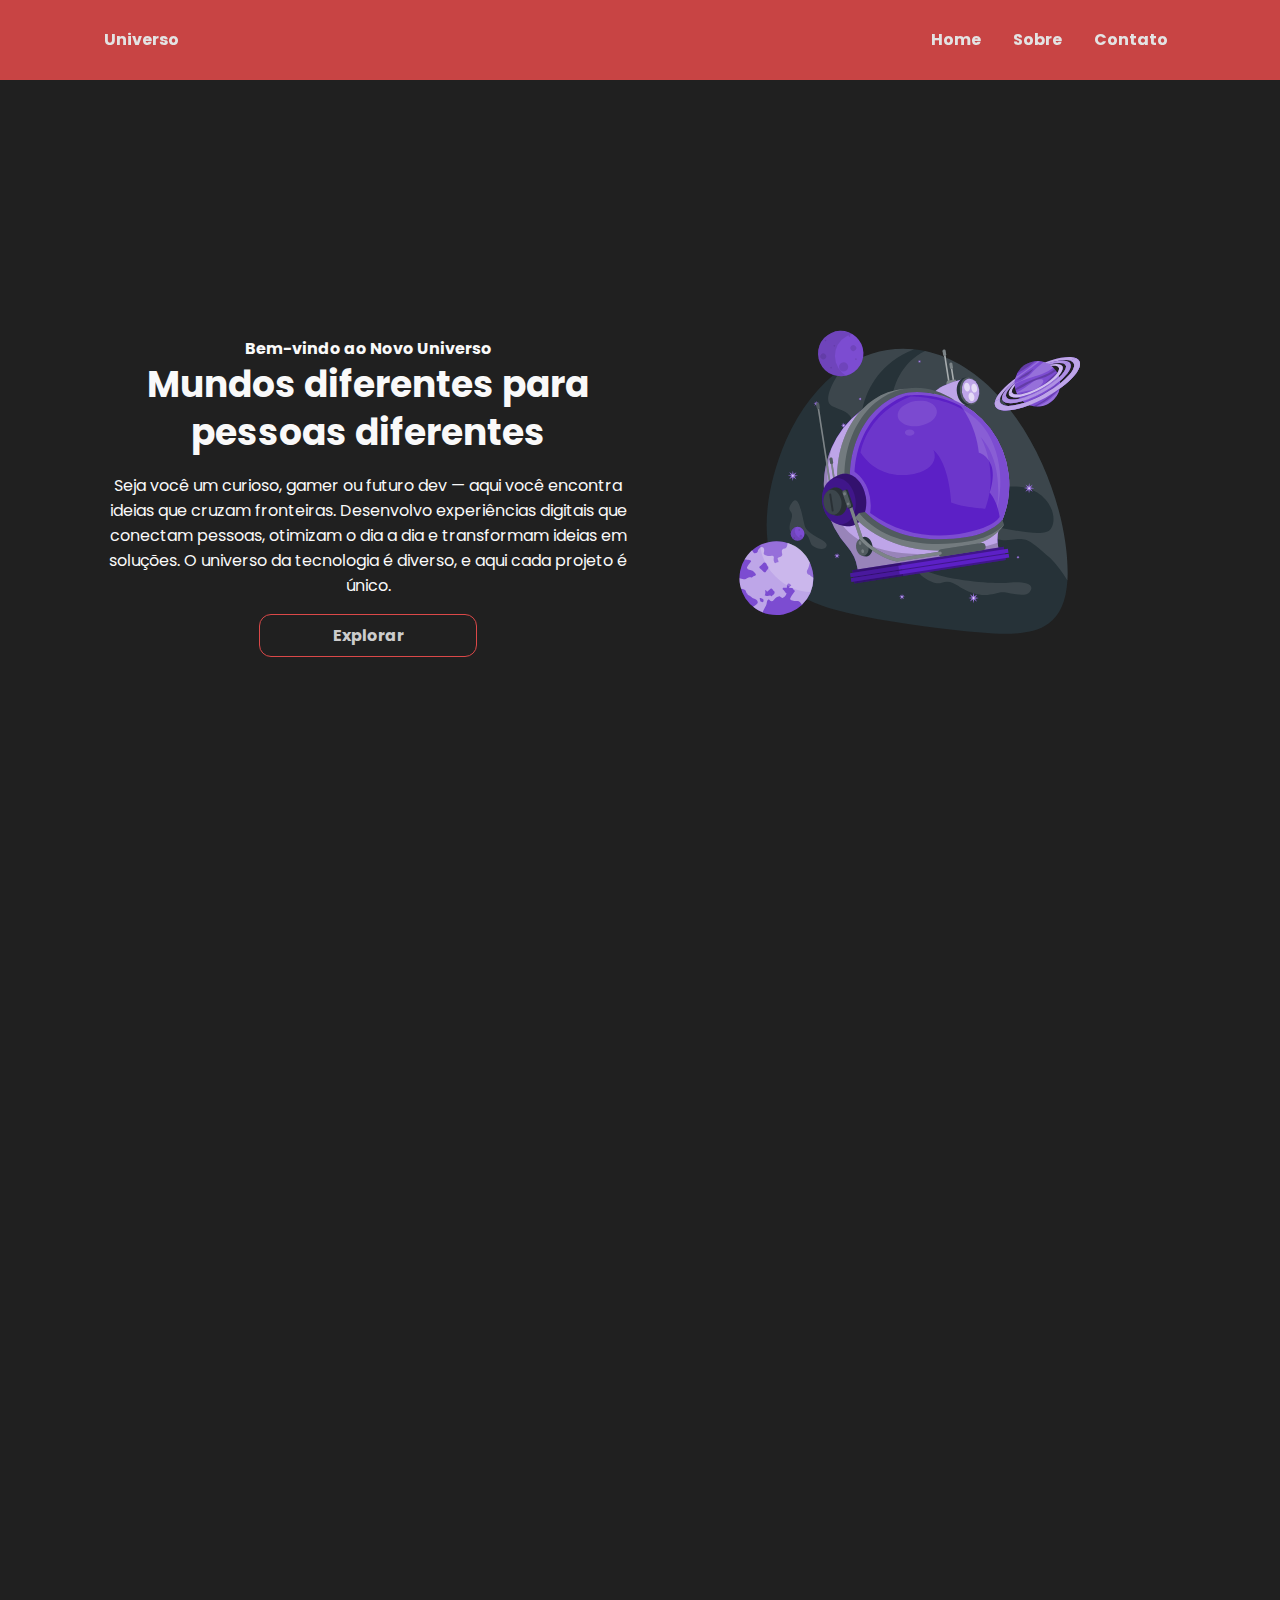
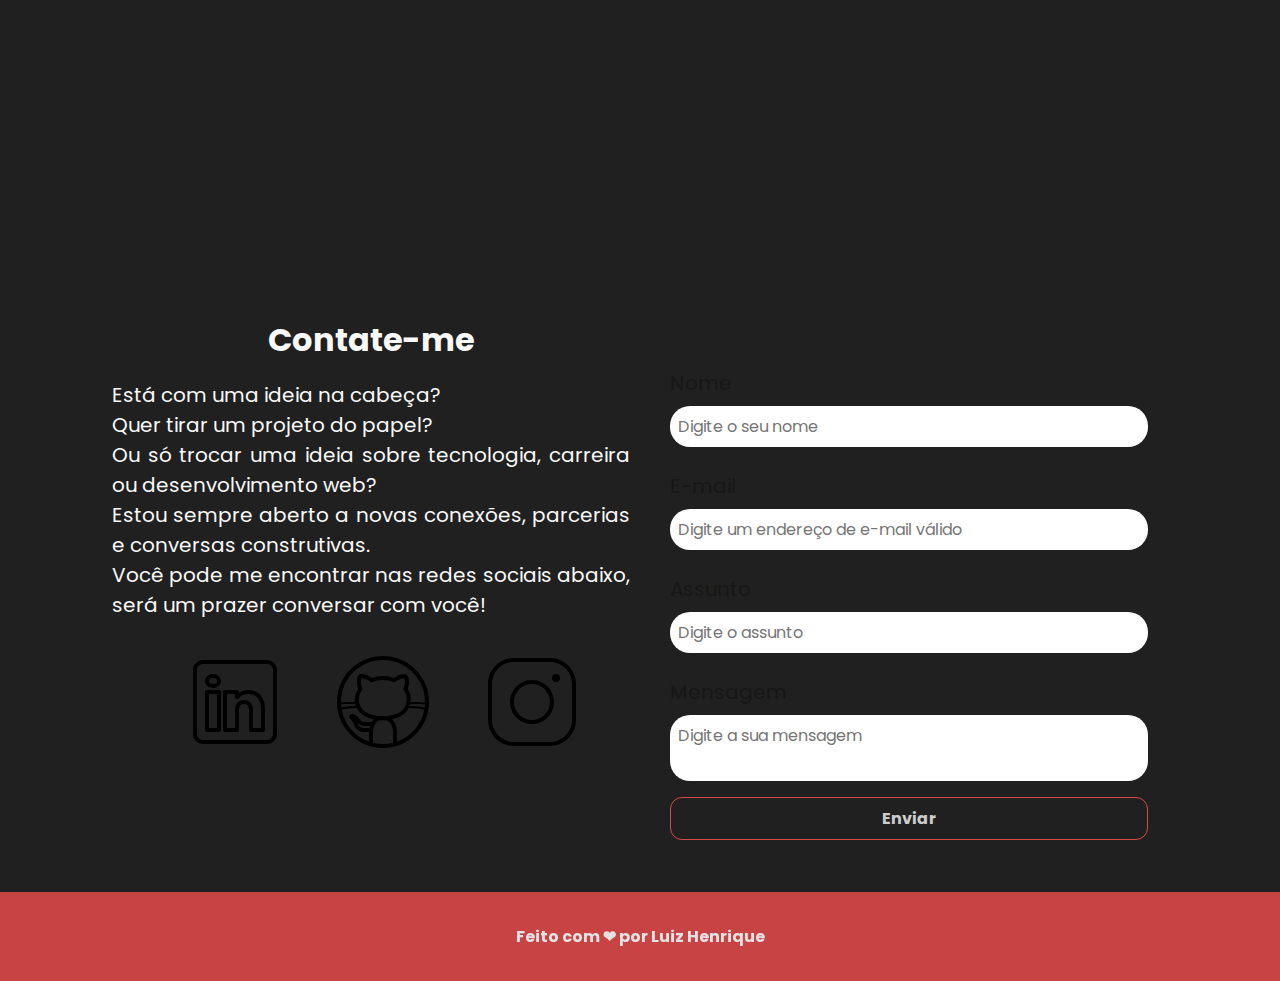
<file: index.html>
<!DOCTYPE html>
<html lang="pt-br">

<head>

    <!-- Servidores de Fontes do Google -->
    <link rel="preconnect" href="https://fonts.googleapis.com">
    <link rel="preconnect" href="https://fonts.gstatic.com" crossorigin>

    <!-- Fonte do Google - Poppins -->
    <link href="https://fonts.googleapis.com/css2?family=Poppins&display=swap" rel="stylesheet">

    <meta charset="UTF-8">
    <meta name="viewport" content="width=device-width, initial-scale=1.0">
    <meta name="description" content="Projeto Portfólio do Rafael, desenvolvedor web fullstack.">
    <meta name="author" content="Rafael Queiróz">
    <meta name="keywords" content="portfólio, desenvolvedor, web, fullstack, Rafael Queiróz, HTML, CSS, JavaScript">
    <link rel="icon" href="./assets/img/favicon.svg" />

    <!-- Link para o arquivo CSS -->
    <link rel="stylesheet" href="./assets/css/styles.css" />

    <title>Portifólio</title>
</head>

<body>

    <!-- Cabeçalho da página -->
    <header class="flex menu_container">

        <div id="header_content" class="menu_content">
            <!-- Título do cabeçalho -->
            <div id="titulo">
                <a href="#">Universo</a>
            </div>

            <!-- Menu -->
            <div id="menu" class="flex">

                <!-- Barra de Navegação -->
                <nav>
                    <ul class="flex menu_list">
                        <li><a href="#">Home</a></li>
                        <li><a href="#about">Sobre</a></li>
                        <li><a href="#contact">Contato</a></li>
                    </ul>
                </nav>
            </div>
        </div>
    </header>

    <!-- Seção principal da página -->
    <main>

        <!-- Seção Home -->
        <section id="home" class="flex home_container">

            <!-- Texto da seção Home -->
            <article id="home_texto" class="flex home_content">
                <h4>Bem-vindo ao Novo Universo</h4>
                <h1>Mundos diferentes para pessoas diferentes</h1>
                <p>Seja você um curioso, gamer ou futuro dev — aqui você encontra ideias que cruzam fronteiras.
Desenvolvo experiências digitais que conectam pessoas, otimizam o dia a dia e transformam ideias em soluções.
O universo da tecnologia é diverso, e aqui cada projeto é único.</p>
                <a href="https://github.com/rafaelq80" target="_blank" class="botao">Explorar</a>
            </article>

            <!-- Imagem da seção  Home -->
            <article id="home_imagem" class="flex home_content">
                <img src="./assets/img/astronauta.svg" alt="Capacete do astronauta com animação" />
            </article>
        </section>

        <!-- Seção Sobre -->
        <section id="about" class="flex sobre_container">

        </section>

        <!-- Seção de Contatos -->
        <section id="contact" class="contato_container">

            <article id="redes_sociais" class="contato_content">
                <h4>Contate-me</h4>
                <p>Está com uma ideia na cabeça? </p> 
                <p>Quer tirar um projeto do papel? </p>
                <p> Ou só trocar uma ideia sobre tecnologia, carreira ou desenvolvimento web?</p>
                <p>Estou sempre aberto a novas conexões, parcerias e conversas construtivas. <br>
                Você pode me encontrar nas redes sociais abaixo, será um prazer conversar com você!</p>

                <!-- Redes Sociais -->
                <div id="icones_redes_sociais" class="social_container">
                    <a href="" target="_blank" class="social_icon">
                        <img src="./assets/img/linkedin.svg" alt="Ícone do LinkedIn" />
                    </a>

                    <a href="" target="_blank" class="social_icon">
                        <img src="./assets/img/github.svg" alt="Ícone do GitHub" />
                    </a>

                    <a href="" target="_blank" class="social_icon">
                        <img src="./assets/img/instagram.svg" alt="Ícone do Instagram" />
                    </a>
                </div>
            </article>

            <!-- Formulário de Contato -->
            <form action="https://formsubmit.co/7065d88cfa92a310a1da3b7a5effb0c9" method="POST" id="formulario">

                <input type="hidden" name="_next" value="http://127.0.0.1:5500/sucess.html">
                <input type="hidden" name="_captcha" value="false">

                <label for="nome">Nome</label>
                <input id="nome" name="nome" type="text" placeholder="Digite o seu nome">
                <span id="txtNome"></span>

                <label for="email">E-mail</label>
                <input id="email" name="email" type="text" placeholder="Digite um endereço de e-mail válido">
                <span id="txtEmail"></span>

                <label for="assunto">Assunto</label>
                <input id="assunto" name="assunto" type="text" placeholder="Digite o assunto">
                <span id="txtAssunto"></span>

                <label for="mensagem">Mensagem</label>

                <textarea id="mensagem" name="mensagem" placeholder="Digite a sua mensagem"></textarea>

                <button class="botao" type="submit">Enviar</button>
            </form>
        </section>
    </main>

    <!-- Rodapé da página -->
    <footer>
        Feito com ❤ por Luiz Henrique
    </footer>

    <!-- Script JavaScript -->
    <script src="./assets/js/script.js"></script> 

</body>

</html>
</file>
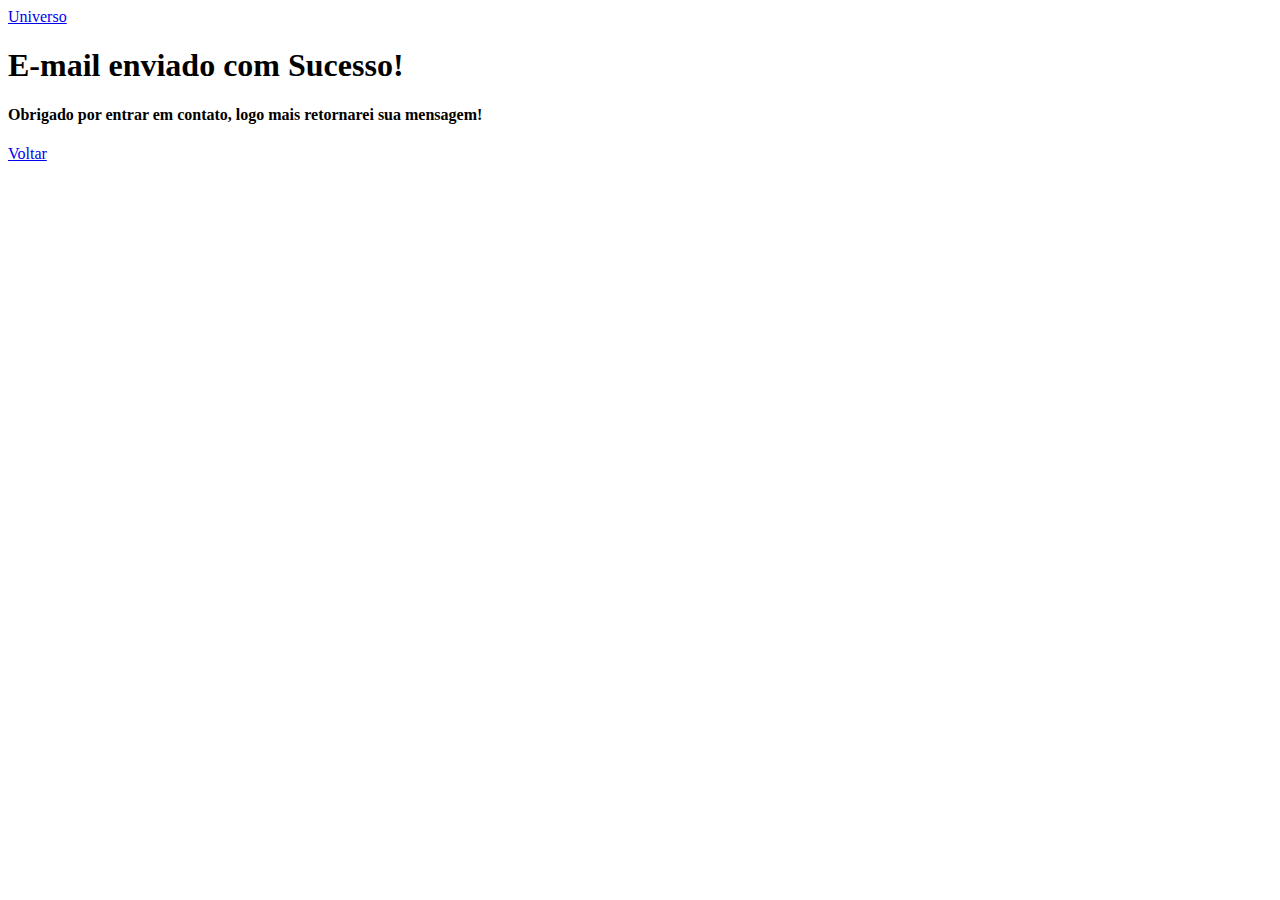
<file: sucess.html>
<!DOCTYPE html>
<html lang="en">
<head>
         <!-- Servidores de Fontes do Google -->
    <link rel="preconnect" href="https://fonts.googleapis.com">
    <link rel="preconnect" href="https://fonts.gstatic.com" crossorigin>

    <!-- Fonte do Google - Poppins -->
    <link href="https://fonts.googleapis.com/css2?family=Poppins&display=swap" rel="stylesheet">
    
    <meta charset="UTF-8">
    <meta name="viewport" content="width=device-width, initial-scale=1.0">
     <meta name="description" content="Projeto Portifólio do Luiz, Desenvolvedor fullstack">
     <meta name = "author" content = "Luiz Henrique dos Santos">
     <meta name = "keywords" content="portfpolio, desenvolvedor, web, fullstack, Rafael Queiróz, HTML, CSS, JavaScript">
     <link rel="icon" href="./assets/img/favicon.svg">
    <title>Sucess</title>
</head>
<body>

    <!-- Cabeçalho da Página (header) -->
    <header class="flex menu_container">

        <!-- Div Conteudo do Cabeçalho -->
        <div id="header_content" class="menu_content">

             <!-- Conteúdo do Cabeçalho -->
             <div id="menu_content_sucess">

                <!-- Hyperlink -->
                <a href="index.html">Universo</a>

            </div>

        </div>
    </header>

    <!-- Seção Principal da Página (main) -->
    <main>

        <!-- Seção Home -->
        <section id="home" class="flex home_container_sucess">

            <!-- Texto da Seção Home -->
            <article id="home_sucess" class="flex">

                <h1>E-mail enviado com Sucesso!</h1>
                <h4>Obrigado por entrar em contato, logo mais retornarei sua mensagem!</h4>

                <a class="botao" href="index.html">Voltar</a>

            </article>

        </section>

    </main>

</html>
</file>
<file: assets/css/styles.css>
/* === RESETAR CONFIGURAÇÕES DO NAVEGAÇÃO === */

* {
    margin: 0;
    padding: 0;
    box-sizing: border-box;
    text-decoration: none;
    font-weight: 400;
    outline: none;
    font-family: 'Poppins', sans-serif;
}

/* === VARIÁVEIS DE CORES === */

:root {
    --purple-200: #9a7bd1;
    --purple-500: #6b36c8;
    --vermelho: #DB4848;
    --gray-200: #cccccc;
    --gray-400: #505861;
    --black-800: #171717;
    --white: #F9F9F9;
    --bege: #202020;
}

/* === ESTILIZAÇÃO PADRÃO DA PÁGINA === */
html {
    width: 100%;
    height: 100vh;
    scroll-behavior: smooth;
}

body {
    background-color: var(--bege);
    color: var(--black-800);
    -webkit-font-smoothing: antialiased;
    -moz-osx-font-smoothing: grayscale;
}

/* === ESTILIZAÇÃO ELEMENTOS INTERATIVOS DA PÁGINA === */
button,
a {
    cursor: pointer;
}

/* === ESTILIZAÇÃO DOS BOTÕES DA PÁGINA === */
.botao {
    padding: 0.5rem 2rem;
    border: 1px solid var(--vermelho);
    border-radius: 0.75rem;
    font-size: 1rem;
    font-weight: 700;
    text-align: center;
    color: var(--gray-200);
    background: none;
}

.botao:hover {
    color: var(--white);
    background-color: var(--vermelho);
}

/* === ESTILIZAÇÃO DO FLEXBOX PADRÃO DA PÁGINA === */
.flex {
    display: flex;
    justify-content: center;
    align-items: center;
}

/* === ESTILIZAÇÃO DA SEÇÃO HEADER (MENU) === */
.menu_container {
    position: sticky;
    top: 0;
    width: 100%;
    height: 5rem;
    background-color: var(--vermelho);
    border-bottom: 1px solid var(--vermelho);
    filter: opacity(0.9);
    z-index: 1000;
}

.menu_container a {
    font-weight: 700;
    color: var(--white);
}

.menu_container a:hover {
    color: var(--vermelho);
}

.menu_content {
    display: flex;
    justify-content: space-between;
    align-items: center;
    width: 100%;
    height: 100%;
    max-width: 1120px;
    padding: 0 1.5rem;
}

.menu_list {
    display: flex;
    text-align: center;
    list-style: none;
    margin: 0;
    padding: 0;
}

.menu_list li {
    margin-left: 1rem;
}

.menu_list a {
    display: block;
    padding: 0.5rem;
}

#menu_content_sucess {
    width: 100%;
    max-width: 1120px;
    padding: 0 1.5rem;
    display: flex;
    justify-content: center;
    align-items: center;
}

#menu_content_sucess a {
    font-size: 1rem;
    font-weight: 700;
}

/* === ESTILIZAÇÃO DA SEÇÃO HOME === */
.home_container {
    height: calc(100vh - 6.25rem);
    max-width: 1120px;
    margin: 1rem auto;
    padding: 0 1rem;
}

.home_container p,
h1,
h4 {
    color: var(--white);
    text-align: center;
}

.home_container h1 {
    font-size: 2.25rem;
    font-weight: 700;
    line-height: 3rem;
}

.home_container h4 {
    font-weight: 700;
}

.home_container p {
    margin: 1rem 0;
}

.home_container .botao {
    width: 40%;
}

.home_content {
    flex-direction: column;
    width: 50vw;
}

.home_content img {
    width: 75%;
}

/* === ESTILIZAÇÃO DA SEÇÃO SOBRE === */
.sobre_container {
    max-width: 1120px;
    margin: -1.25rem auto;
    padding: 0 1rem;
    height: 100vh;
}

.sobre_container img {
    display: flex;
    width: 35%;
    margin: 1rem;
    border: 5px solid var(--vermelho);
    border-radius: 50%;
}

.sobre_container h2 {
    color: var(--white);
    font-size: 2rem;
    font-weight: bold;
    line-height: 3rem;
    text-align: center;
}

.sobre_container p {
    color: var(--white);
    margin: 1rem 0;
    text-align: center;
}

.sobre_github {
    justify-content: space-evenly;
}

#sobre_texto {
    margin-left: 1.75rem;
}

/* === ESTILIZAÇÃO DA SEÇÃO CONTATO === */
.contato_container {
    display: grid;
    grid-template-columns: 1fr 1fr;
    gap: 1.25rem;
    max-width: 1120px;
    margin: 4rem auto 2rem;
    padding: 0 2rem;
}

.contato_container h4 {
    color: var(--white);
    margin: 1rem 0;
    font-size: 2rem;
    font-weight: 700;
}

.contato_content {
    flex-direction: column;
    margin: 4rem 0 0 0;
    font-size: 1.25rem;
}

.contato_content p {
    color: var(--white);
    display: block;
    text-align: justify;
}

.social_container {
    display: flex;
    justify-content: space-evenly;
    margin: 2rem 0 0 0;
}

.social_icon {
    width: 4.75rem;
    height: 4.75rem;
}

.social_icon:hover {
    filter: brightness(0.95) saturate(160%) invert(20%) sepia(100%) saturate(2500%) hue-rotate(340deg) contrast(85%);
}

/* === ESTILIZAÇÃO DO FORMULÁRIO DA SEÇÃO CONTATO === */
form {
    display: flex;
    flex-direction: column;
    margin: 7rem 0 0 0;
    padding: 1.25rem;
}

form label {
    font-size: 1.25rem;
    text-align: left;
}

form input,
form textarea {
    width: 100%;
    margin: 0.5rem 0 1rem;
    padding: 0.5rem;
    border-radius: 1.25rem;
    border: none;
    font-size: 1rem;
}

textarea {
    resize: none;
}

form span {
    margin-bottom: 0.5rem;
    margin-left: 0.75rem;
    font-size: 1rem;
    line-height: 1.5rem;
    color: red;
}

/* === ESTILIZAÇÃO DO FOOTER DA PÁGINA === */
footer {
    margin: 0;
    padding: 2rem;
    font-weight: bold;
    text-align: center;
    color: var(--white);
    background-color: var(--vermelho);
    filter: opacity(0.9);
}


/* === ESTILIZAÇÃO DA SEÇÃO HOME - PÁGINA SUCESS === */
.home_container_sucess {
    height: calc(100vh - 12.5rem);
    max-width: 1120px;
    margin: 1rem auto;
    padding: 0 1rem;
}

#home_sucess {
    width: 50vw;
    flex-direction: column;
}

#home_sucess h1 {
    font-size: 2rem;
    font-weight: 700;
}

#home_sucess h4 {
    font-size: 1.25rem;
    padding: 1rem;
}


/* === RESPONSIVIDADE DA PÁGINA === */

/* === CONFIGURAÇÕES COMUNS PARA DISPOSITIVOS MÓVEIS === */
@media screen and (max-width: 960px) {
    body {
        display: flex;
        flex-direction: column;
        min-height: 100vh;
    }

    main {
        flex: 1;
        display: flex;
        flex-direction: column;
    }

    footer {
        margin-top: auto;
    }

    /* Ajustes Home */
    .home_container {
        flex-direction: column-reverse;
        gap: 0;
        height: auto;
        margin-top: 0;
        padding: 16px;
    }

    .home_content {
        width: 100%;
        margin: 0;
    }

    .home_content .botao {
        width: 60%;
        margin-top: 1rem;
    }

    /* Ajustes Sobre */
    .sobre_container {
        flex-direction: column;
        gap: 0;
        height: auto;
        margin-top: 0;
        padding: 16px;
    }

    .sobre_container img {
        width: 50%;
        margin-bottom: 1rem;
    }

    /* Ajustes Contato */
    .contato_container {
        grid-template-columns: 1fr;
        gap: 1rem;
        margin: 1rem auto;
        padding: 0 1rem;
    }

    .contato_content {
        margin: 1rem 0 0 0;
    }

    .social_container {
        margin: 1.5rem 0 0 0;
    }

    form {
        margin: 1.5rem 0 0 0;
        padding: 1rem;
    }

    /* Ajustes Home - Sucess */
    .home_container_sucess {
        flex-direction: column-reverse;
        justify-content: center;
        align-items: center;
        gap: 0;
        min-height: 100vh;
        margin: 0;
        padding: 1rem;
    }

    #home_sucess {
        width: 100vw;
    }
    
}

/* === CONFIGURAÇÕES ESPECÍFICAS PARA SMARTPHONES === */
@media screen and (max-width: 490px) {
    /* Menu */
    .menu_container {
        height: auto;
        padding: 0.5rem 0;
    }

    .menu_content {
        justify-content: center;
        max-width: 100%;
    }

    .menu_list {
        display: none;
    }

    /* Home */
    .home_container {
        margin-top: 0.5rem;
        padding: 0.5rem;
    }

    .home_content h1 {
        font-size: 1.75rem;
        line-height: 2.25rem;
    }

    .home_content .botao, 
    .home_content img {
        width: 80%;
    }

    /* Sobre */
    .sobre_container {
        margin: 0.5rem auto;
        padding: 1rem;
    }

    .sobre_container img {
        width: 70%;
        margin: 0.5rem;
    }

    .sobre_github {
        flex-direction: column;
        gap: 0.5rem;
    }

    .sobre_github p {
        display: none;
    }

    /* Contato */
    .contato_container {
        margin: 0.5rem auto;
        padding: 0.5rem;
    }

    .contato_content {
        margin: 0.5rem 0 0 0;
    }

    .contato_content h4 {
        font-size: 1.75rem;
        line-height: 2.25rem;
    }

    .social_container {
        margin: 1rem 0 0 0;
    }

    .social_icon {
        width: 4rem;
        height: 4rem;
    }

    form {
        margin: 1rem 0 0 0;
        padding: 0.5rem;
    }

    /* Ajustes Home - Sucess */
    .home_container_sucess {
        flex-direction: column-reverse;
        justify-content: center;
        align-items: center;
        gap: 0;
        min-height: 100vh;
        margin: 0;
        padding: 1rem;
    }

    #home_sucess {
        width: 100vw;
    }
    
    #home_sucess h1 {
        font-size: 1.25rem;
    }
    
    #home_sucess h4 {
        font-size: 1rem;
    }
}
</file>
